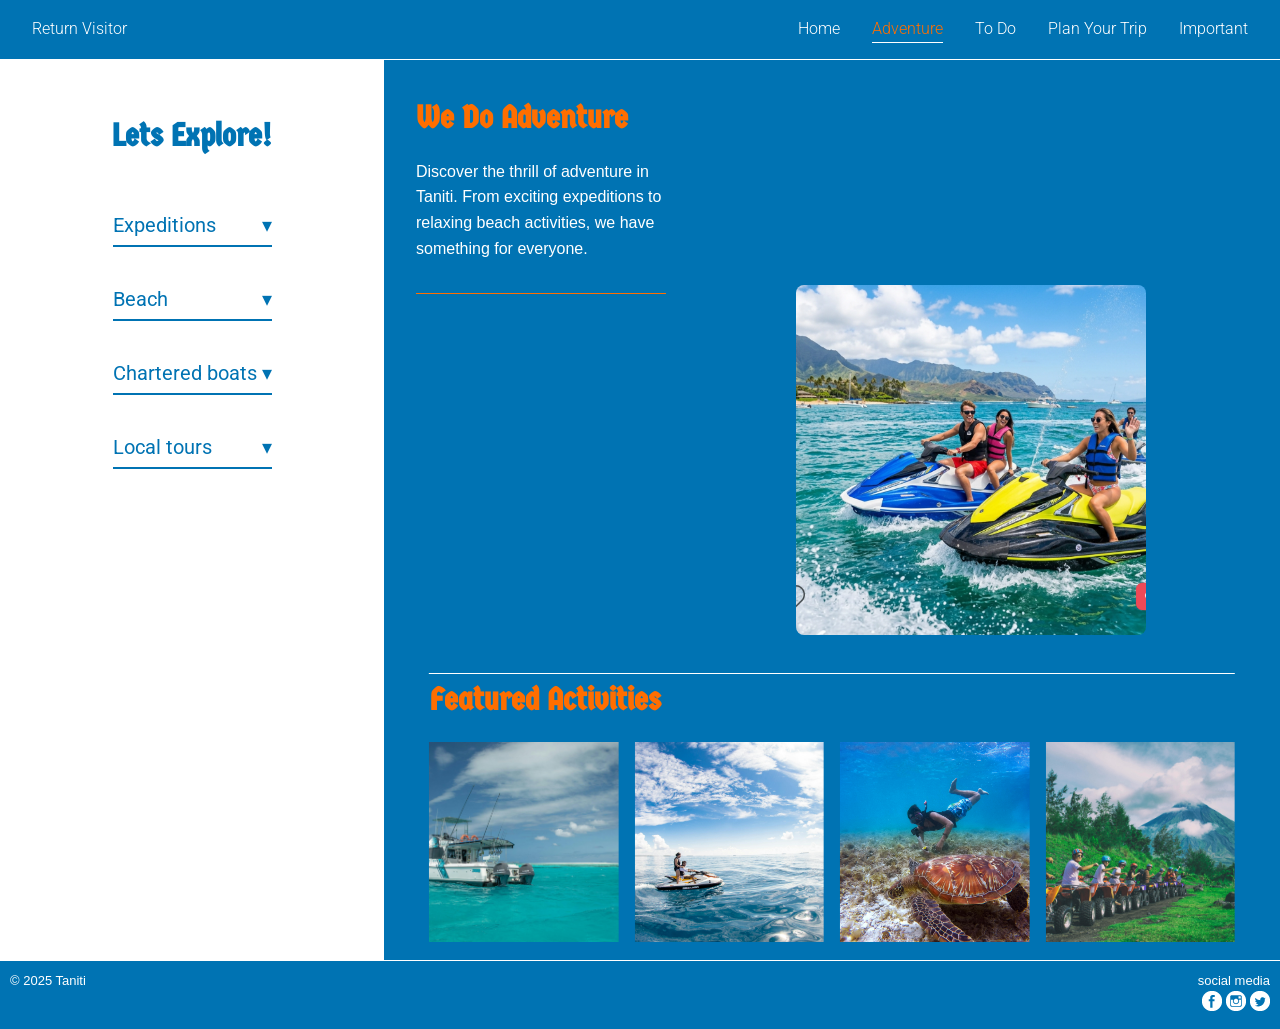
<file: adventure.html>
<!DOCTYPE html>
<html lang="en">

<head>
    <meta name="viewport" content="width= device-width, initial-scale= 1.0" />
    <meta charset="UTF-8" />
    <meta name="keywords" content="island vacation, sunny resort, fishing resort" />
    <meta name="description" content="Taniti, a relaxing island resort" />
    <title>Visit Taniti</title>
    <!--favicons-->
    <link rel="icon" type="image/png" href="" />
    <link rel="apple-touch-icon" href="images/apple-touch-icon.png" />
    <!--stylesheet-->
    <link rel="stylesheet" href="css/style.css" />
    <!--google fonts-->
    <link rel="preconnect" href="https://fonts.googleapis.com">
    <link rel="preconnect" href="https://fonts.gstatic.com" crossorigin>
    <link href="https://fonts.googleapis.com/css2?family=Germania+One&display=swap" rel="stylesheet">

    <link rel="preconnect" href="https://fonts.googleapis.com">
    <link rel="preconnect" href="https://fonts.gstatic.com" crossorigin>
    <link href="https://fonts.googleapis.com/css2?family=Dancing+Script:wght@400..700&family=Yesteryear&display=swap"
        rel="stylesheet">

    <link rel="preconnect" href="https://fonts.googleapis.com">
    <link rel="preconnect" href="https://fonts.gstatic.com" crossorigin>
    <link href="https://fonts.googleapis.com/css2?family=Roboto:ital,wght@0,100..900;1,100..900&display=swap"
        rel="stylesheet">

    <!-- ⚡ Performance -->
    <link rel="preconnect" href="https://fonts.googleapis.com" />
    <link rel="preconnect" href="https://fonts.gstatic.com" crossorigin />
</head>

<body>

    <!-- Navigation (same as other pages) -->
    <nav>
        <a href="https://www.hotels.com/" id="return">Return Visitor</a>
        <a href="index.html">Home</a>
        <a href="food.html" class="active">Adventure</a>
        <a href="todo.html">To Do</a>
        <a href="plan.html">Plan Your Trip</a>
        <a href="important.html">Important</a>
    </nav>

    <!-- Main Container -->
    <div class="foodContainer">

        <!-- Section 1: Food Options -->
        <section class="foodOptions">
            <div class="menu">
                <h2>Lets Explore!</h2>

                <div class="category">
                    <div class="categoryTitle">Expeditions</div>
                    <div class="categoryDropdown">
                        <a href="#">Expedition A1</a>
                        <a href="#">Expedition A2</a>
                        <a href="#">Expedition A3</a>
                        <a href="#">Expedition A4</a>
                    </div>
                </div>

                <div class="category">
                    <div class="categoryTitle">Beach</div>
                    <div class="categoryDropdown">
                        <a href="#">Beach recreation B1</a>
                        <a href="#">Beach recreation B2</a>
                        <a href="#">Beach recreation B3</a>
                        <a href="#">Beach recreation B4</a>
                    </div>
                </div>

                <div class="category">
                    <div class="categoryTitle">Chartered boats</div>
                    <div class="categoryDropdown">
                        <a href="#">Chartered boat C1</a>
                        <a href="#">Chartered boat C2</a>
                        <a href="#">Chartered boat C3</a>
                        <a href="#">Chartered boat C4</a>
                    </div>
                </div>

                <div class="category">
                    <div class="categoryTitle">Local tours</div>
                    <div class="categoryDropdown">
                        <a href="#">Local tour L1</a>
                        <a href="#">Local tour L2</a>
                        <a href="#">Local tour L3</a>
                        <a href="#">Local tour L4</a>
                    </div>
                </div>

            </div>
        </section>

        <!-- Section 2: Food Highlights -->
        <section class="foodHighlights">

            <!-- Description -->
            <div class="foodDescription">
                <h2>We Do Adventure</h2>
                <p>
                    Discover the thrill of adventure in Taniti. From exciting expeditions to relaxing beach activities,
                    we have something for everyone.
                </p>
                <div class="descriptionBorder"></div>
            </div>

            <!-- Mock Instagram Feed -->
            <div class="instagramFeed">
                <img src="imgs/insta post_03.png" alt="instagram photo 1">
            </div>

            <!-- Featured Restaurants -->
            <div class="featuredRestaurants">
                <h2>Featured Activities</h2>
                <div class="restaurantCards">
                    <div class="restaurantCard">
                        <a href="#"><img src="imgs/adv_00.jpg" alt=""></a>
                        <div class="restaurantName">Fishing charter</div>
                    </div>
                    <div class="restaurantCard">
                        <a href="#"><img src="imgs/adv_01.jpg" alt=""></a>
                        <div class="restaurantName">Jet ski rental</div>
                    </div>
                    <div class="restaurantCard">
                        <a href="#"><img src="imgs/adv_02.jpg" alt=""></a>
                        <div class="restaurantName">Snorkeling</div>
                    </div>
                    <div class="restaurantCard">
                        <a href="#"><img src="imgs/adv_03.jpg" alt=""></a>
                        <div class="restaurantName">Atv excursion</div>
                    </div>
                </div>
            </div>

        </section>

    </div>

    <!-- Image overlay for Instagram preview -->
    <div id="img-overlay" class="img-overlay" aria-hidden="true">
        <a id="overlay-link" href="https://www.instagram.com" target="_blank" rel="noopener noreferrer">
            <img id="overlay-img" src="imgs/big insta post_02.png" alt="Instagram post">
        </a>
    </div>



    <!-- Footer (same as other pages) -->
    <footer>
        <p class="copyright">&copy; 2025 Taniti</p>
        <div class="socialmedia">
            <p>social media</p>
            <div class="icons">
                <a href="http://" target="_blank" rel="noopener noreferrer"><img src="imgs/facebook.png"></a>
                <a href=" http://" target="_blank" rel="noopener noreferrer"><img src="imgs/instagram.png" alt=""></a>
                <a href="http://" target="_blank" rel="noopener noreferrer"><img src="imgs/twitter.png" alt=""></a>
            </div>
        </div>
    </footer>

    <script src="js/food.js"></script>

</body>

</html>
</file>
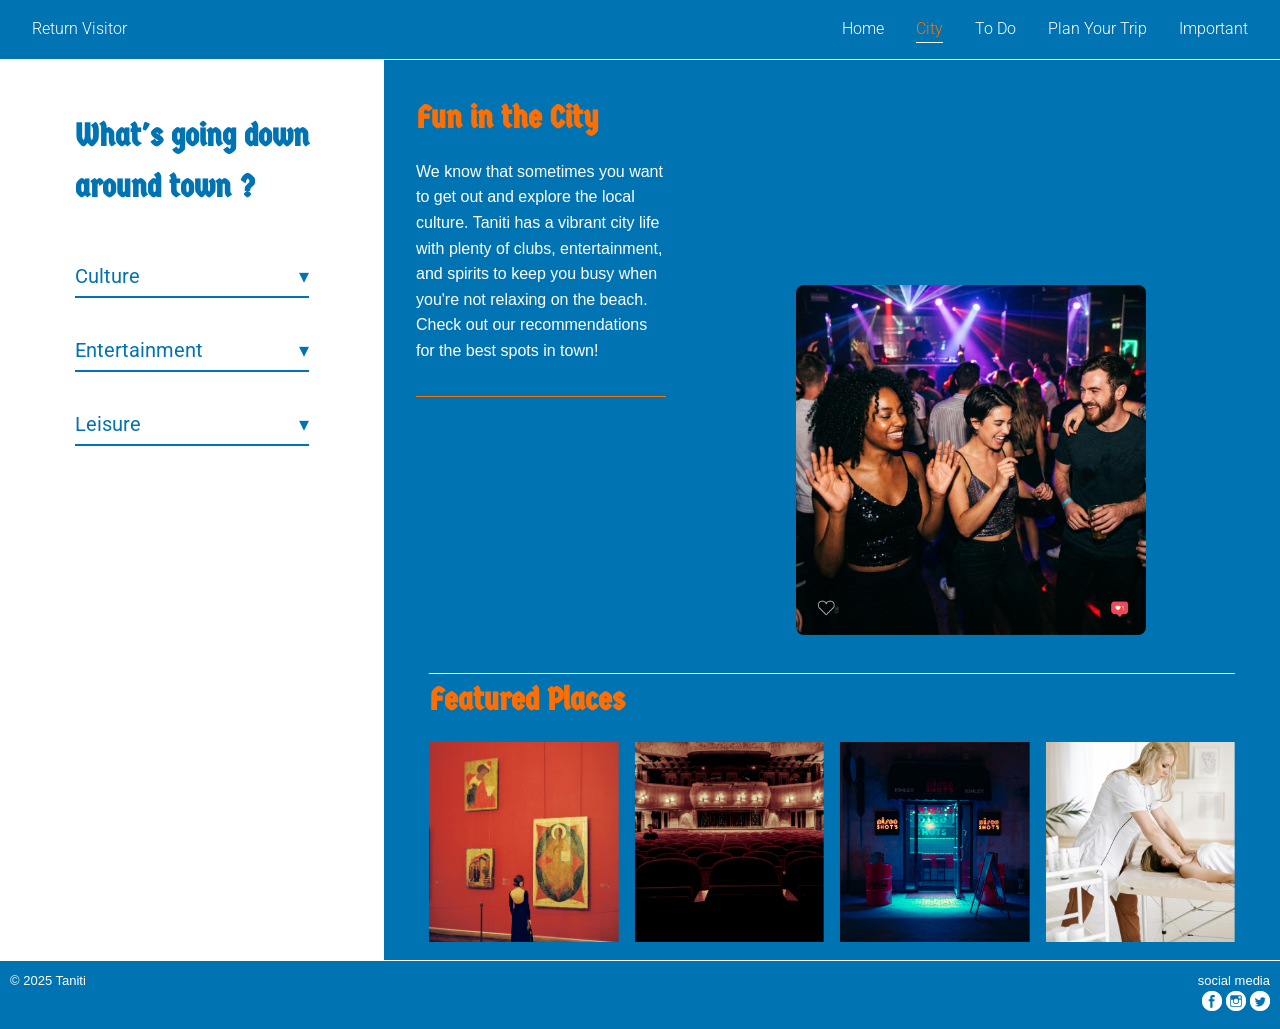
<file: city.html>
<!DOCTYPE html>
<html lang="en">

<head>
    <meta name="viewport" content="width= device-width, initial-scale= 1.0" />
    <meta charset="UTF-8" />
    <meta name="keywords" content="island vacation, sunny resort, fishing resort" />
    <meta name="description" content="Taniti, a relaxing island resort" />
    <title>Visit Taniti</title>
    <!--favicons-->
    <link rel="icon" type="image/png" href="" />
    <link rel="apple-touch-icon" href="images/apple-touch-icon.png" />
    <!--stylesheet-->
    <link rel="stylesheet" href="css/style.css" />
    <!--google fonts-->
    <link rel="preconnect" href="https://fonts.googleapis.com">
    <link rel="preconnect" href="https://fonts.gstatic.com" crossorigin>
    <link href="https://fonts.googleapis.com/css2?family=Germania+One&display=swap" rel="stylesheet">

    <link rel="preconnect" href="https://fonts.googleapis.com">
    <link rel="preconnect" href="https://fonts.gstatic.com" crossorigin>
    <link href="https://fonts.googleapis.com/css2?family=Dancing+Script:wght@400..700&family=Yesteryear&display=swap"
        rel="stylesheet">

    <link rel="preconnect" href="https://fonts.googleapis.com">
    <link rel="preconnect" href="https://fonts.gstatic.com" crossorigin>
    <link href="https://fonts.googleapis.com/css2?family=Roboto:ital,wght@0,100..900;1,100..900&display=swap"
        rel="stylesheet">

    <!-- ⚡ Performance -->
    <link rel="preconnect" href="https://fonts.googleapis.com" />
    <link rel="preconnect" href="https://fonts.gstatic.com" crossorigin />
</head>

<body>

    <!-- Navigation (same as other pages) -->
    <nav>
        <a href="https://www.hotels.com/" id="return">Return Visitor</a>
        <a href="index.html">Home</a>
        <a href="food.html" class="active">City</a>
        <a href="todo.html">To Do</a>
        <a href="plan.html">Plan Your Trip</a>
        <a href="important.html">Important</a>
    </nav>

    <!-- Main Container -->
    <div class="foodContainer">

        <!-- Section 1: Food Options -->
        <section class="foodOptions">
            <div class="menu">
                <h2>What's going down <br> around town ?</h2>

                <div class="category">
                    <div class="categoryTitle">Culture</div>
                    <div class="categoryDropdown">
                        <a href="#">Culture C1</a>
                        <a href="#">Culture C2</a>
                        <a href="#">Culture C3</a>
                        <a href="#">Culture C4</a>
                    </div>
                </div>

                <div class="category">
                    <div class="categoryTitle">Entertainment</div>
                    <div class="categoryDropdown">
                        <a href="#">Entertainment P1</a>
                        <a href="#">Entertainment P2</a>
                        <a href="#">Entertainment P3</a>
                        <a href="#">Entertainment P4</a>
                    </div>
                </div>

                <div class="category">
                    <div class="categoryTitle">Leisure</div>
                    <div class="categoryDropdown">
                        <a href="#">Leisure L1</a>
                        <a href="#">Leisure L2</a>
                        <a href="#">Leisure L3</a>
                        <a href="#">Leisure L4</a>
                    </div>
                </div>
            </div>
        </section>

        <!-- Section 2: Food Highlights -->
        <section class="foodHighlights">

            <!-- Description -->
            <div class="foodDescription">
                <h2>Fun in the City</h2>
                <p>
                    We know that sometimes you want to get out and explore the local culture. Taniti has a vibrant city
                    life with plenty of clubs, entertainment, and spirits to keep you busy when you're not relaxing on
                    the beach. Check out our recommendations for the best spots in town!
                </p>
                <div class="descriptionBorder"></div>
            </div>

            <!-- Mock Instagram Feed -->
            <div class="instagramFeed">
                <img src="imgs/insta post_02.png" alt="instagram photo 1">
            </div>

            <!-- Featured Restaurants -->
            <div class="featuredRestaurants">
                <h2>Featured Places</h2>
                <div class="restaurantCards">
                    <div class="restaurantCard">
                        <a href="#"><img src="imgs/city_00.jpg" alt=""></a>
                        <div class="restaurantName">Taniti Cultural Museum</div>
                    </div>
                    <div class="restaurantCard">
                        <a href="#"><img src="imgs/city_01.jpg" alt=""></a>
                        <div class="restaurantName">Taniti Theater House</div>
                    </div>
                    <div class="restaurantCard">
                        <a href="#"><img src="imgs/city_02.jpg" alt=""></a>
                        <div class="restaurantName">Fire Shot bar</div>
                    </div>
                    <div class="restaurantCard">
                        <a href="#"><img src="imgs/city_03.jpg" alt=""></a>
                        <div class="restaurantName">Taniti Spa</div>
                    </div>
                </div>
            </div>

        </section>

    </div>

    <!-- Image overlay for Instagram preview -->
    <div id="img-overlay" class="img-overlay" aria-hidden="true">
        <a id="overlay-link" href="https://www.instagram.com" target="_blank" rel="noopener noreferrer">
            <img id="overlay-img" src="imgs/big insta post_01.png" alt="Instagram post">
        </a>
    </div>



    <!-- Footer (same as other pages) -->
    <footer>
        <p class="copyright">&copy; 2025 Taniti</p>
        <div class="socialmedia">
            <p>social media</p>
            <div class="icons">
                <a href="http://" target="_blank" rel="noopener noreferrer"><img src="imgs/facebook.png"></a>
                <a href=" http://" target="_blank" rel="noopener noreferrer"><img src="imgs/instagram.png" alt=""></a>
                <a href="http://" target="_blank" rel="noopener noreferrer"><img src="imgs/twitter.png" alt=""></a>
            </div>
        </div>
    </footer>

    <script src="js/food.js"></script>

</body>

</html>
</file>
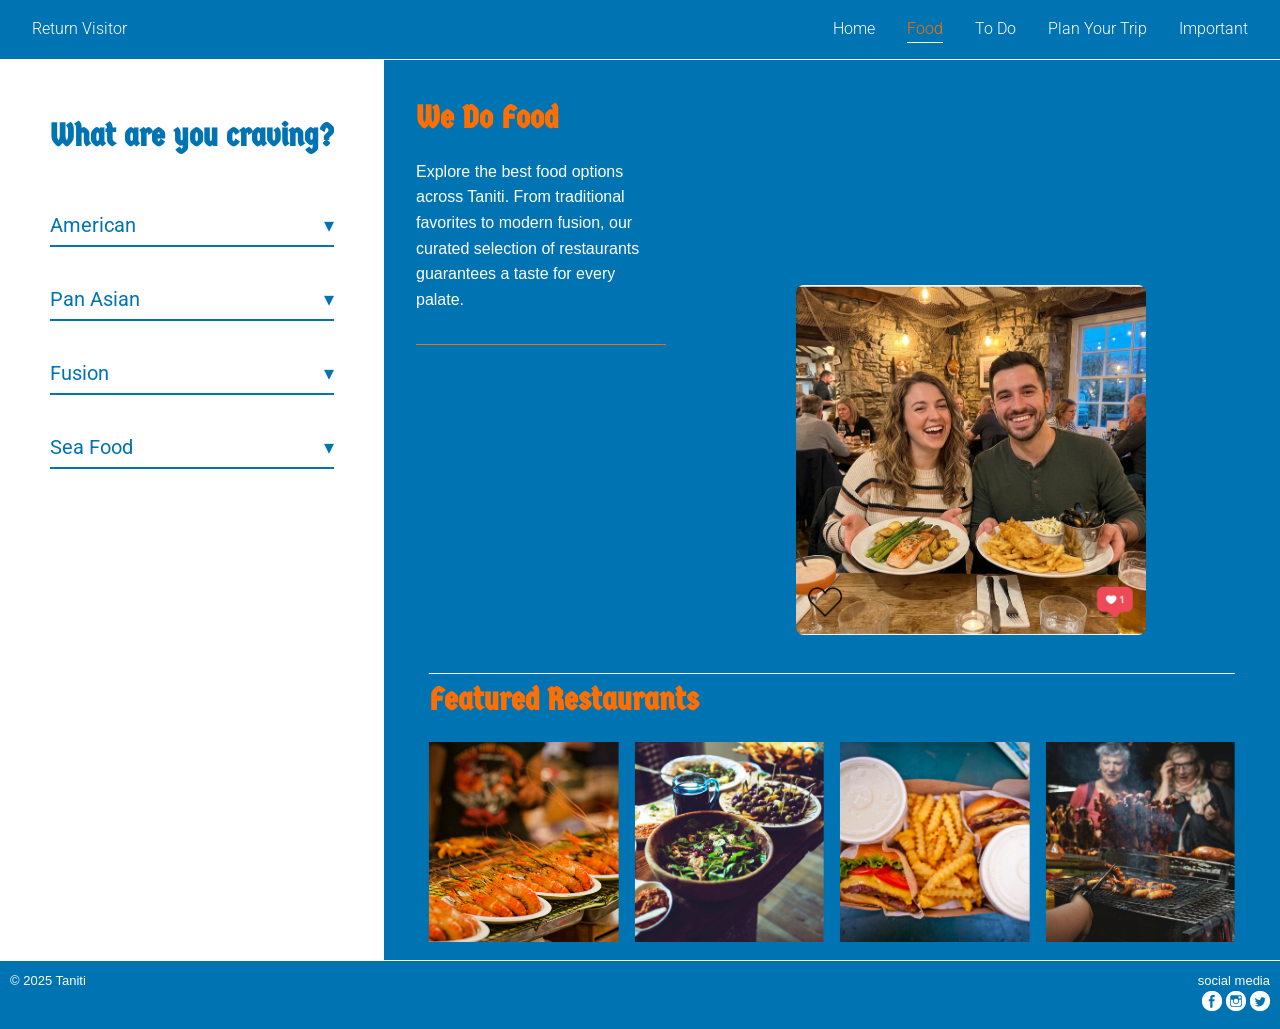
<file: food.html>
<!DOCTYPE html>
<html lang="en">

<head>
    <meta name="viewport" content="width= device-width, initial-scale= 1.0" />
    <meta charset="UTF-8" />
    <meta name="keywords" content="island vacation, sunny resort, fishing resort" />
    <meta name="description" content="Taniti, a relaxing island resort" />
    <title>Visit Taniti</title>
    <!--favicons-->
    <link rel="icon" type="image/png" href="" />
    <link rel="apple-touch-icon" href="images/apple-touch-icon.png" />
    <!--stylesheet-->
    <link rel="stylesheet" href="css/style.css" />
    <!--google fonts-->
    <link rel="preconnect" href="https://fonts.googleapis.com">
    <link rel="preconnect" href="https://fonts.gstatic.com" crossorigin>
    <link href="https://fonts.googleapis.com/css2?family=Germania+One&display=swap" rel="stylesheet">

    <link rel="preconnect" href="https://fonts.googleapis.com">
    <link rel="preconnect" href="https://fonts.gstatic.com" crossorigin>
    <link href="https://fonts.googleapis.com/css2?family=Dancing+Script:wght@400..700&family=Yesteryear&display=swap"
        rel="stylesheet">

    <link rel="preconnect" href="https://fonts.googleapis.com">
    <link rel="preconnect" href="https://fonts.gstatic.com" crossorigin>
    <link href="https://fonts.googleapis.com/css2?family=Roboto:ital,wght@0,100..900;1,100..900&display=swap"
        rel="stylesheet">

    <!-- ⚡ Performance -->
    <link rel="preconnect" href="https://fonts.googleapis.com" />
    <link rel="preconnect" href="https://fonts.gstatic.com" crossorigin />
</head>

<body>

    <!-- Navigation (same as other pages) -->
    <nav>
        <a href="https://www.hotels.com/" id="return">Return Visitor</a>
        <a href="index.html">Home</a>
        <a href="food.html" class="active">Food</a>
        <a href="todo.html">To Do</a>
        <a href="plan.html">Plan Your Trip</a>
        <a href="important.html">Important</a>
    </nav>

    <!-- Main Container -->
    <div class="foodContainer">

        <!-- Section 1: Food Options -->
        <section class="foodOptions">
            <div class="menu">
                <h2>What are you craving?</h2>

                <div class="category">
                    <div class="categoryTitle">American</div>
                    <div class="categoryDropdown">
                        <a href="#">Restaurant A1</a>
                        <a href="#">Restaurant A2</a>
                        <a href="#">Restaurant A3</a>
                        <a href="#">Restaurant A4</a>
                    </div>
                </div>

                <div class="category">
                    <div class="categoryTitle">Pan Asian</div>
                    <div class="categoryDropdown">
                        <a href="#">Restaurant P1</a>
                        <a href="#">Restaurant P2</a>
                        <a href="#">Restaurant P3</a>
                        <a href="#">Restaurant P4</a>
                    </div>
                </div>

                <div class="category">
                    <div class="categoryTitle">Fusion</div>
                    <div class="categoryDropdown">
                        <a href="#">Restaurant F1</a>
                        <a href="#">Restaurant F2</a>
                        <a href="#">Restaurant F3</a>
                        <a href="#">Restaurant F4</a>
                    </div>
                </div>

                <div class="category">
                    <div class="categoryTitle">Sea Food</div>
                    <div class="categoryDropdown">
                        <a href="#">Restaurant S1</a>
                        <a href="#">Restaurant S2</a>
                        <a href="#">Restaurant S3</a>
                        <a href="#">Restaurant S4</a>
                    </div>
                </div>

            </div>
        </section>

        <!-- Section 2: Food Highlights -->
        <section class="foodHighlights">

            <!-- Description -->
            <div class="foodDescription">
                <h2>We Do Food</h2>
                <p>
                    Explore the best food options across Taniti. From traditional favorites to modern fusion, our
                    curated selection of restaurants guarantees a taste for every palate.
                </p>
                <div class="descriptionBorder"></div>
            </div>

            <!-- Mock Instagram Feed -->
            <div class="instagramFeed">
                <img src="imgs/insta post_01.png" alt="instagram photo 1">
            </div>

            <!-- Featured Restaurants -->
            <div class="featuredRestaurants">
                <h2>Featured Restaurants</h2>
                <div class="restaurantCards">
                    <div class="restaurantCard">
                        <a href="#"><img src="imgs/food_00.jpg" alt=""></a>
                        <div class="restaurantName">Seafood grill</div>
                    </div>
                    <div class="restaurantCard">
                        <a href="#"><img src="imgs/food_01.jpg" alt=""></a>
                        <div class="restaurantName">Plant: Vegan restaurant</div>
                    </div>
                    <div class="restaurantCard">
                        <a href="#"><img src="imgs/food_02.jpg" alt=""></a>
                        <div class="restaurantName">Bun Burger co.</div>
                    </div>
                    <div class="restaurantCard">
                        <a href="#"><img src="imgs/food_04.jpg" alt=""></a>
                        <div class="restaurantName">Taniti outdoor food market</div>
                    </div>
                </div>
            </div>

        </section>

    </div>

     <!-- Image overlay for Instagram preview -->
    <div id="img-overlay" class="img-overlay" aria-hidden="true">
        <a id="overlay-link" href="https://www.instagram.com" target="_blank" rel="noopener noreferrer">
            <img id="overlay-img" src="imgs/big insta post_00.png" alt="Instagram post">
        </a>
    </div>



    <!-- Footer (same as other pages) -->
    <footer>
        <p class="copyright">&copy; 2025 Taniti</p>
        <div class="socialmedia">
            <p>social media</p>
            <div class="icons">
                <a href="http://" target="_blank" rel="noopener noreferrer"><img src="imgs/facebook.png"></a>
                <a href=" http://" target="_blank" rel="noopener noreferrer"><img src="imgs/instagram.png" alt=""></a>
                <a href="http://" target="_blank" rel="noopener noreferrer"><img src="imgs/twitter.png" alt=""></a>
            </div>
        </div>
    </footer>

    <script src="js/food.js"></script>

</body>

</html>
</file>
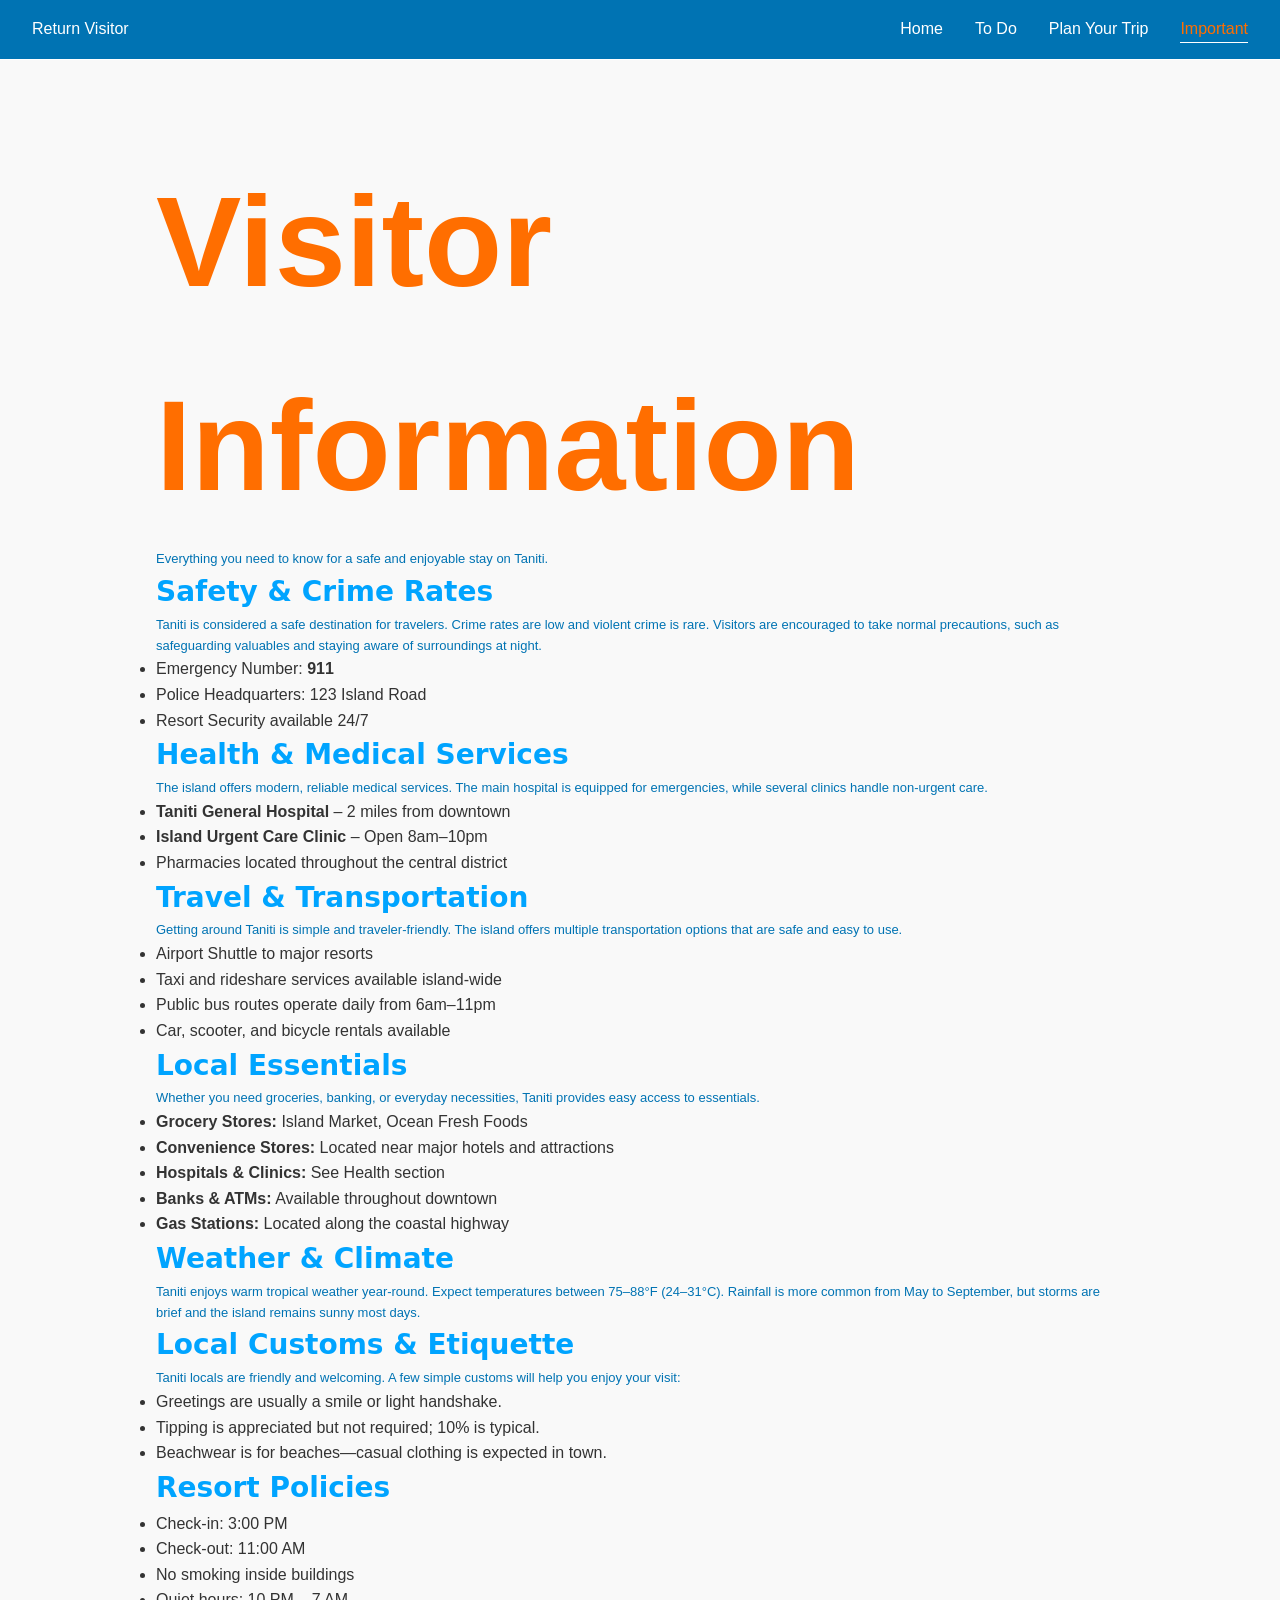
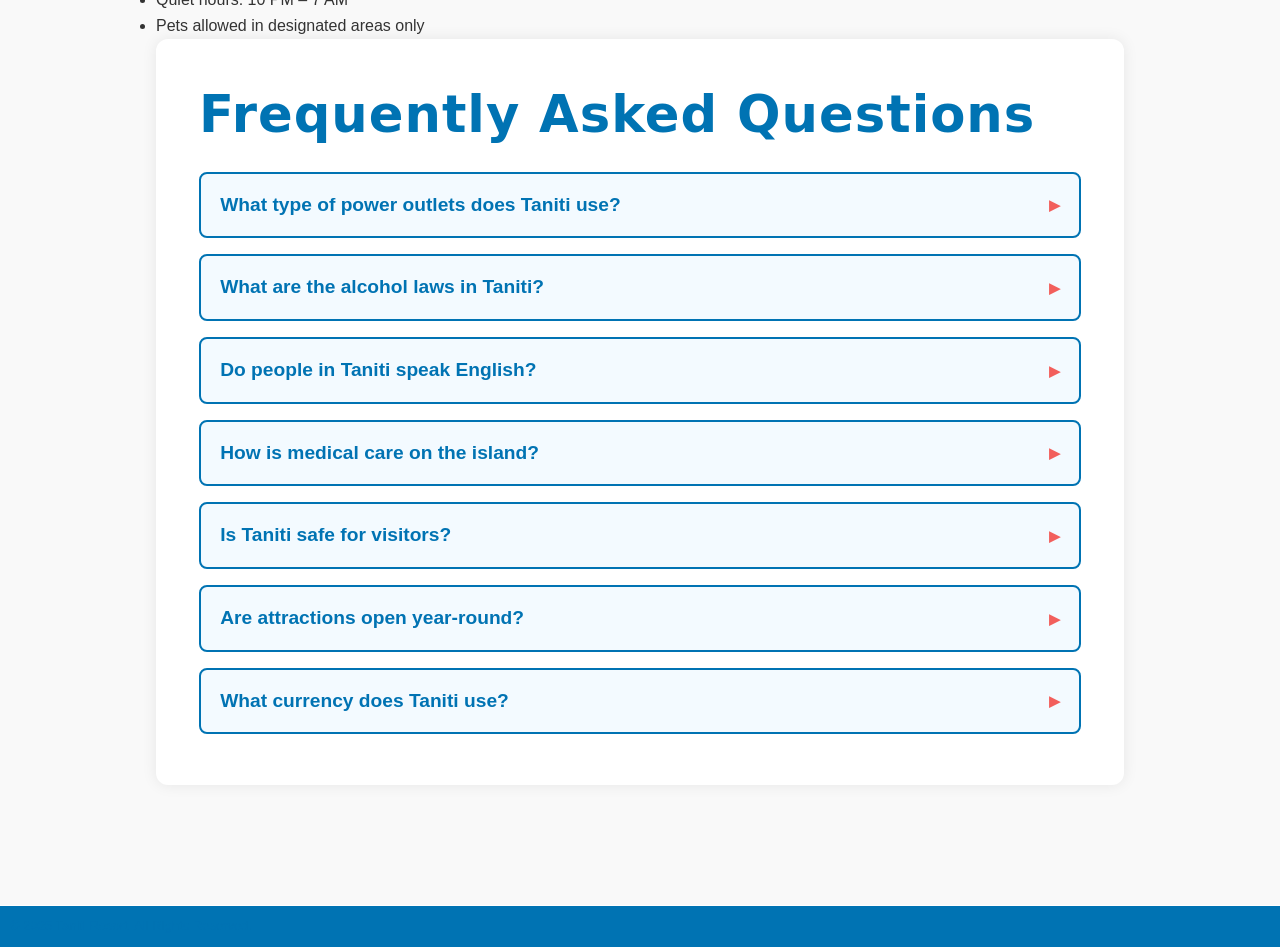
<file: important.html>
<!DOCTYPE html>
<html lang="en">

<head>
    <meta charset="UTF-8" />
    <meta name="viewport" content="width=device-width, initial-scale=1.0" />
    <title>Visitor Information | Taniti Resort</title>
    <link rel="stylesheet" href="css/style.css" />
</head>

<body>

    <nav>
        <a href="https://www.hotels.com/" id="return">Return Visitor</a>
        <a href="index.html">Home</a>
        <a href="todo.html">To Do</a>
        <a href="plan.html">Plan Your Trip</a>
        <a href="important.html" class="active">Important</a>
    </nav>

    <div class="info-page">
        <header class="hero">
            <h1>Visitor Information</h1>
            <p>Everything you need to know for a safe and enjoyable stay on Taniti.</p>
        </header>

        <main class="content">

            <!-- SAFETY -->
            <section id="safety">
                <h2>Safety & Crime Rates</h2>
                <p>Taniti is considered a safe destination for travelers. Crime rates are low and violent crime is rare.
                    Visitors are encouraged to take normal precautions, such as safeguarding valuables and staying aware
                    of surroundings at night.</p>

                <ul>
                    <li>Emergency Number: <strong>911</strong></li>
                    <li>Police Headquarters: 123 Island Road</li>
                    <li>Resort Security available 24/7</li>
                </ul>
            </section>

            <!-- HEALTH -->
            <section id="health">
                <h2>Health & Medical Services</h2>
                <p>The island offers modern, reliable medical services. The main hospital is equipped for emergencies,
                    while several clinics handle non-urgent care.</p>

                <ul>
                    <li><strong>Taniti General Hospital</strong> – 2 miles from downtown</li>
                    <li><strong>Island Urgent Care Clinic</strong> – Open 8am–10pm</li>
                    <li>Pharmacies located throughout the central district</li>
                </ul>
            </section>

            <!-- TRAVEL -->
            <section id="travel">
                <h2>Travel & Transportation</h2>
                <p>Getting around Taniti is simple and traveler-friendly. The island offers multiple transportation
                    options
                    that are safe and easy to use.</p>

                <ul>
                    <li>Airport Shuttle to major resorts</li>
                    <li>Taxi and rideshare services available island-wide</li>
                    <li>Public bus routes operate daily from 6am–11pm</li>
                    <li>Car, scooter, and bicycle rentals available</li>
                </ul>
            </section>

            <!-- ESSENTIALS -->
            <section id="essentials">
                <h2>Local Essentials</h2>
                <p>Whether you need groceries, banking, or everyday necessities, Taniti provides easy access to
                    essentials.</p>

                <ul>
                    <li><strong>Grocery Stores:</strong> Island Market, Ocean Fresh Foods</li>
                    <li><strong>Convenience Stores:</strong> Located near major hotels and attractions</li>
                    <li><strong>Hospitals & Clinics:</strong> See Health section</li>
                    <li><strong>Banks & ATMs:</strong> Available throughout downtown</li>
                    <li><strong>Gas Stations:</strong> Located along the coastal highway</li>
                </ul>
            </section>

            <!-- WEATHER -->
            <section id="weather">
                <h2>Weather & Climate</h2>
                <p>Taniti enjoys warm tropical weather year-round. Expect temperatures between 75–88°F (24–31°C).
                    Rainfall is more common from May to September, but storms are brief and the island remains sunny
                    most days.</p>
            </section>

            <!-- CUSTOMS -->
            <section id="customs">
                <h2>Local Customs & Etiquette</h2>
                <p>Taniti locals are friendly and welcoming. A few simple customs will help you enjoy your visit:</p>

                <ul>
                    <li>Greetings are usually a smile or light handshake.</li>
                    <li>Tipping is appreciated but not required; 10% is typical.</li>
                    <li>Beachwear is for beaches—casual clothing is expected in town.</li>
                </ul>
            </section>

            <!-- POLICIES -->
            <section id="policies">
                <h2>Resort Policies</h2>
                <ul>
                    <li>Check-in: 3:00 PM</li>
                    <li>Check-out: 11:00 AM</li>
                    <li>No smoking inside buildings</li>
                    <li>Quiet hours: 10 PM – 7 AM</li>
                    <li>Pets allowed in designated areas only</li>
                </ul>
            </section>

            <!-- FAQ -->
            <section id="faq" class="info-section faq">
                <h2>Frequently Asked Questions</h2>

                <div class="accordion">
                    <details>
                        <summary>What type of power outlets does Taniti use?</summary>
                        <p>Power outlets are 120 volts, the same as in the United States.</p>
                    </details>

                    <details>
                        <summary>What are the alcohol laws in Taniti?</summary>
                        <p>Alcohol cannot be served or sold between midnight and 9:00 a.m.</p>
                        <p>The drinking age is 18, and enforcement is not very strict.</p>
                    </details>

                    <details>
                        <summary>Do people in Taniti speak English?</summary>
                        <p>Many younger Tanitians speak fluent English. Very little English is spoken in rural areas,
                            especially among older residents.</p>
                    </details>

                    <details>
                        <summary>How is medical care on the island?</summary>
                        <p>There is one hospital and several clinics. The hospital has many multilingual employees.</p>
                    </details>

                    <details>
                        <summary>Is Taniti safe for visitors?</summary>
                        <p>Violent crime is very rare. However, as tourism grows, there are more reports of
                            pickpocketing and petty theft.</p>
                    </details>

                    <details>
                        <summary>Are attractions open year-round?</summary>
                        <p>Taniti has many national holidays. On these holidays, tourist attractions and restaurants may
                            be closed, so plan accordingly.</p>
                    </details>

                    <details>
                        <summary>What currency does Taniti use?</summary>
                        <p>Taniti uses the U.S. dollar, but many businesses also accept euros and yen.</p>
                        <p>Banks offer currency exchange services, and many businesses accept major credit cards.</p>
                    </details>
                </div>
            </section>

        </main>
    </div>

    <footer class="footer">
        <p>&copy; 2025 Taniti Resort. All Rights Reserved.</p>
    </footer>

</body>

</html>
</file>
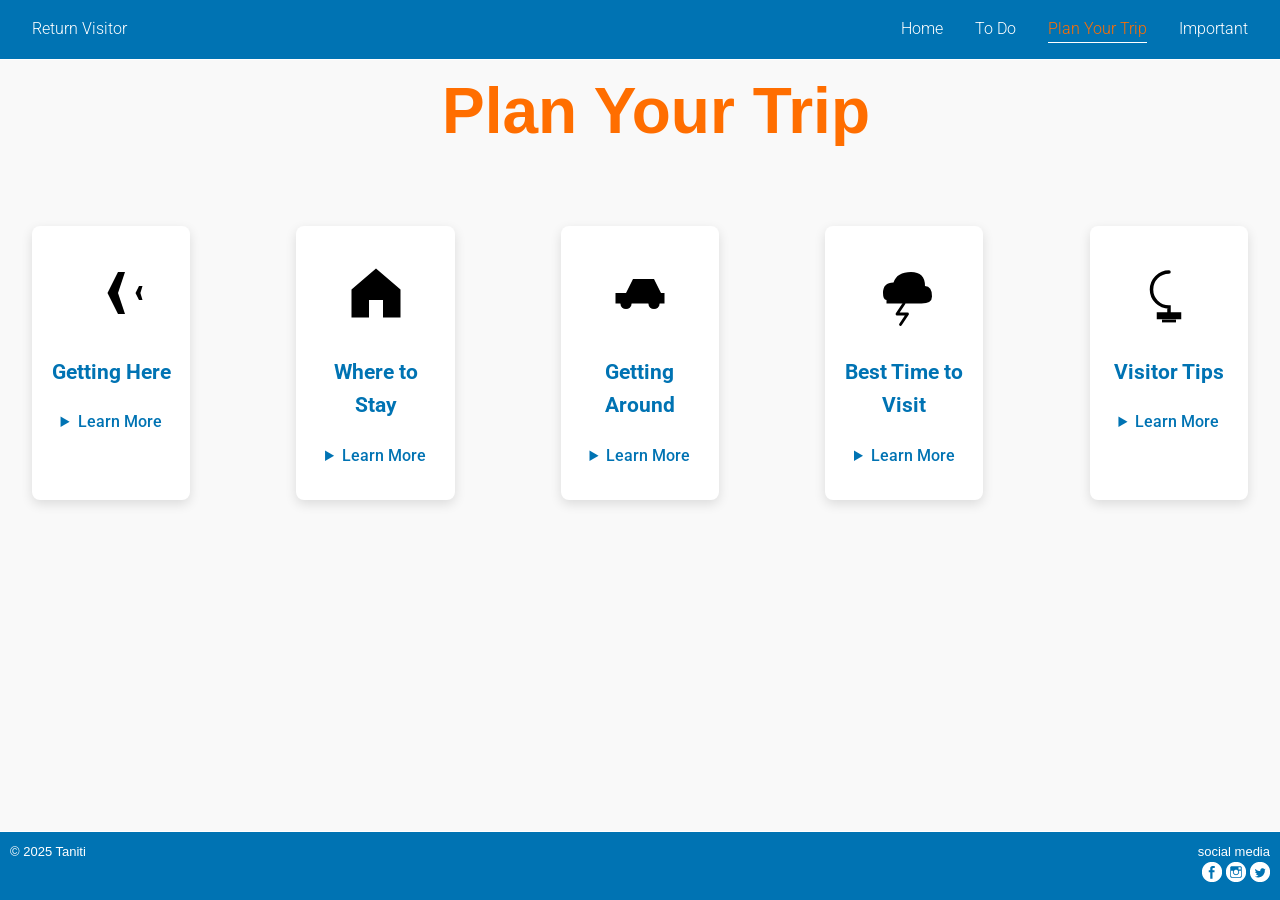
<file: plan.html>
<html>

<head>
    <meta name="viewport" content="width= device-width, initial-scale= 1.0" />
    <meta charset="UTF-8" />
    <meta name="keywords" content="island vacation, sunny resort, fishing resort" />
    <meta name="description" content="Taniti, a relaxing island resort" />
    <title>Visit Taniti</title>
    <!--favicons-->
    <link rel="icon" type="image/png" href="" />
    <link rel="apple-touch-icon" href="images/apple-touch-icon.png" />
    <!--stylesheet-->
    <link rel="stylesheet" href="css/style.css" />
    <!--google fonts-->
    <link rel="preconnect" href="https://fonts.googleapis.com">
    <link rel="preconnect" href="https://fonts.gstatic.com" crossorigin>
    <link href="https://fonts.googleapis.com/css2?family=Germania+One&display=swap" rel="stylesheet">

    <link rel="preconnect" href="https://fonts.googleapis.com">
    <link rel="preconnect" href="https://fonts.gstatic.com" crossorigin>
    <link href="https://fonts.googleapis.com/css2?family=Roboto:ital,wght@0,100..900;1,100..900&display=swap"
        rel="stylesheet">
    <!-- ⚡ Performance -->
    <link rel="preconnect" href="https://fonts.googleapis.com" />
    <link rel="preconnect" href="https://fonts.gstatic.com" crossorigin />
</head>

<body>

    <!-- Navigation (same as other pages) -->

    <nav>
        <a href="https://www.hotels.com/" id="return">Return Visitor</a>
        <a href="index.html">Home</a>
        <a href="todo.html">To Do</a>
        <a href="plan.html" class="active">Plan Your Trip</a>
        <a href="important.html">Important</a>
    </nav>

    <div class="tripPage">

        <main class="tripDetails">

            <h1 class="tripTitle">Plan Your Trip</h1>

            <div class="tripCards">

                <!-- Getting Here -->
                <div class="tripCard">
                    <svg xmlns="http://www.w3.org" viewBox="0 0 100 100" width="100" height="100">
                        <path
                            d="M20,50 L45,50 L60,20 L70,20 L60,50 L85,50 L90,40 L95,40 L92,50 L95,60 L90,60 L85,50 L60,50 L70,80 L60,80 L45,50 Z"
                            fill="black" />
                    </svg>

                    <h2>Getting Here</h2>

                    <details>
                        <summary>Learn More</summary>
                        <p>
                            Taniti is accessible by air and sea. The island airport
                            services small regional flights while ferries connect
                            Taniti to nearby islands and mainland ports.
                        </p>
                    </details>
                </div>

                <!-- Where to Stay -->
                <div class="tripCard">
                    <svg xmlns="http://www.w3.org" viewBox="0 0 100 100" width="100" height="100">
                        <path d="M50,15 L15,45 L15,85 L40,85 L40,60 L60,60 L60,85 L85,85 L85,45 Z" fill="black" />
                    </svg>
                    <h2>Where to Stay</h2>

                    <details>
                        <summary>Learn More</summary>
                        <p>
                            Visitors can choose from luxury beach resorts,
                            boutique hotels in the city center, or smaller
                            family-run guesthouses around the island.
                        </p>
                    </details>
                </div>

                <!-- Getting Around -->
                <div class="tripCard">
                    <svg xmlns="http://www.w3.org" viewBox="0 0 100 100" width="100" height="100">
                        <path d="M15,65 L15,50 L30,50 L40,30 L70,30 L80,50 L85,50 L85,65 Z" fill="black" />
                        <circle cx="30" cy="65" r="8" fill="black" />
                        <circle cx="70" cy="65" r="8" fill="black" />
                    </svg>

                    <h2>Getting Around</h2>

                    <details>
                        <summary>Learn More</summary>
                        <p>
                            Taniti is easy to explore by taxi, rental car,
                            bicycle, or public bus. Many popular attractions
                            in the city center are also walkable.
                        </p>
                    </details>
                </div>

                <!-- Best Time to Visit -->
                <div class="tripCard">
                    <svg xmlns="http://www.w3.org" viewBox="0 0 100 100" width="100" height="100">
                        <path
                            d="M25,60 Q20,60 20,50 Q20,35 35,35 Q40,20 60,20 Q80,20 80,40 Q90,40 90,55 Q90,65 75,65 L25,65 Z"
                            fill="black" />
                        <path d="M50,65 L40,80 L55,80 L45,95" fill="none" stroke="black" stroke-width="4"
                            stroke-linecap="round" stroke-linejoin="round" />
                    </svg>


                    <h2>Best Time to Visit</h2>

                    <details>
                        <summary>Learn More</summary>
                        <p>
                            Taniti enjoys warm tropical weather year round.
                            The dry season from May through October is the
                            most popular time for visitors.
                        </p>
                    </details>
                </div>

                <!-- Visitor Tips -->
                <div class="tripCard">
                    <svg xmlns="http://www.w3.org" viewBox="0 0 100 100" width="100" height="100">
                        <path d="M50,20 A25,25 0 1,0 50,70 L50,80 L35,80 L35,85 L65,85 L65,80 L50,80" fill="none"
                            stroke="black" stroke-width="5" stroke-linecap="round" />
                        <rect x="40" y="88" width="20" height="4" fill="black" />
                    </svg>

                    <h2>Visitor Tips</h2>

                    <details>
                        <summary>Learn More</summary>
                        <p>
                            The local currency is the U.S. dollar and English
                            is widely spoken. Visitors should bring sunscreen,
                            lightweight clothing, and comfortable walking shoes.
                        </p>
                    </details>
                </div>

            </div>

        </main>

    </div>

    <!--footer-->
    <footer>
        <p class="copyright">&copy; 2025 Taniti</p>
        <div class="socialmedia">
            <p>social media</p>
            <div class="icons">
                <a href="http://" target="_blank" rel="noopener noreferrer"><img src="imgs/facebook.png"></a>
                <a href=" http://" target="_blank" rel="noopener noreferrer"><img src="imgs/instagram.png" alt=""></a>
                <a href="http://" target="_blank" rel="noopener noreferrer"><img src="imgs/twitter.png" alt=""></a>
            </div>
        </div>
    </footer>

</body>

</html>
</file>
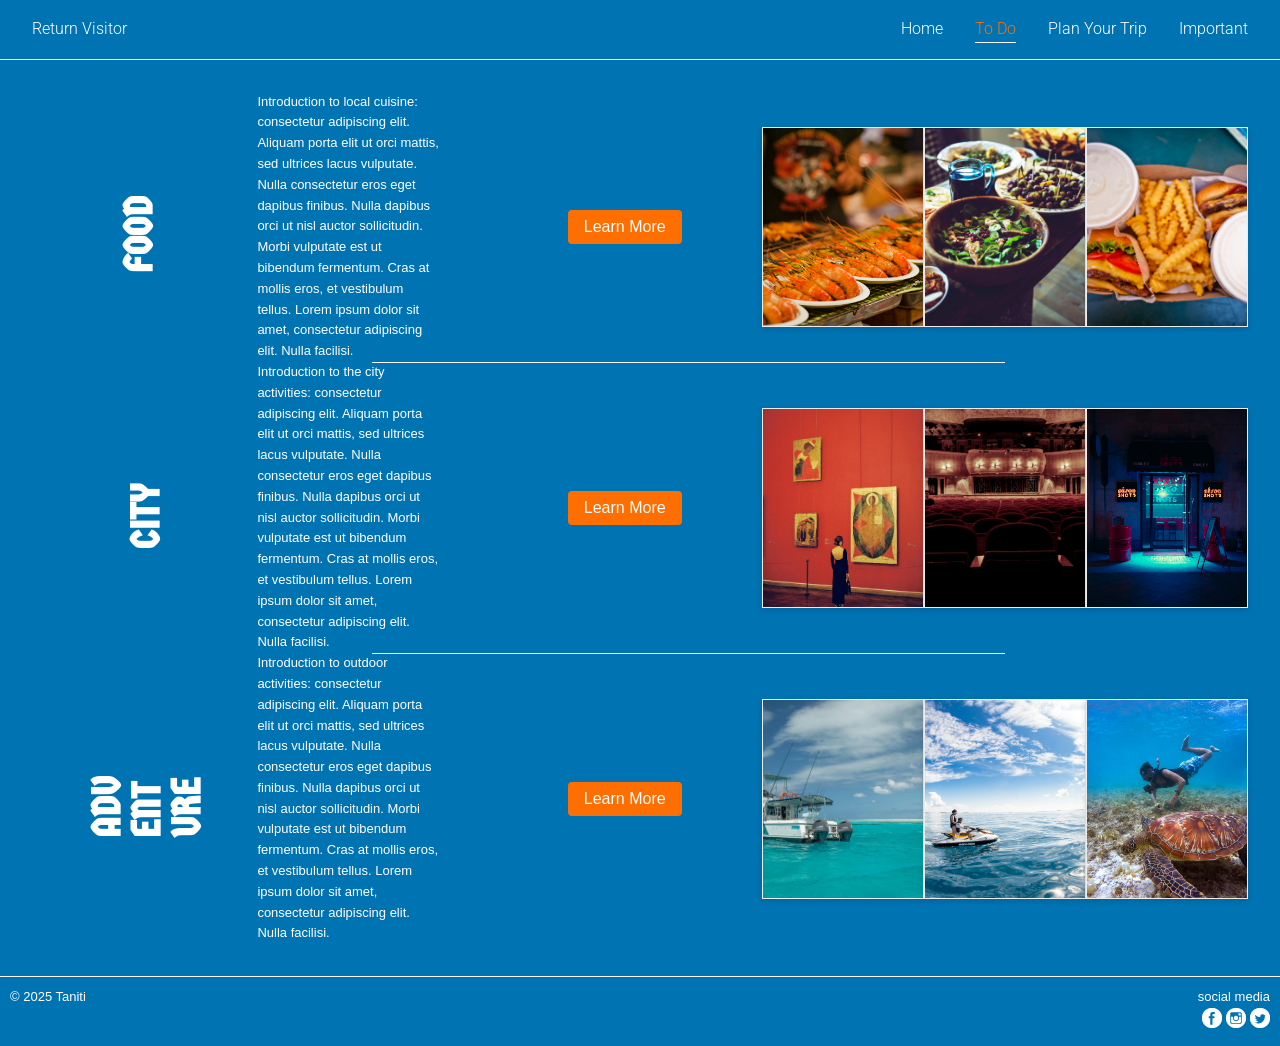
<file: todo.html>
<html>

<head>
    <meta name="viewport" content="width= device-width, initial-scale= 1.0" />
    <meta charset="UTF-8" />
    <meta name="keywords" content="island vacation, sunny resort, fishing resort" />
    <meta name="description" content="Taniti, a relaxing island resort" />
    <title>Visit Taniti</title>
    <!--favicons-->
    <link rel="icon" type="image/png" href="" />
    <link rel="apple-touch-icon" href="images/apple-touch-icon.png" />
    <!--stylesheet-->
    <link rel="stylesheet" href="css/style.css" />
    <!--google fonts-->
    <link rel="preconnect" href="https://fonts.googleapis.com">
    <link rel="preconnect" href="https://fonts.gstatic.com" crossorigin>
    <link href="https://fonts.googleapis.com/css2?family=Germania+One&display=swap" rel="stylesheet">

    <link rel="preconnect" href="https://fonts.googleapis.com">
    <link rel="preconnect" href="https://fonts.gstatic.com" crossorigin>
    <link href="https://fonts.googleapis.com/css2?family=Roboto:ital,wght@0,100..900;1,100..900&display=swap"
        rel="stylesheet">
    <!--Performance -->
    <link rel="preconnect" href="https://fonts.googleapis.com" />
    <link rel="preconnect" href="https://fonts.gstatic.com" crossorigin />
</head>


<body>
    <nav>
        <a href="https://www.hotels.com/" id="return">Return Visitor</a>
        <a href="index.html">Home</a>
        <a href="todo.html" class="active">To Do</a>
        <a href="plan.html">Plan Your Trip</a>
        <a href="important.html">Important</a>
    </nav>

    <!--Main content-->

    <div class="activitiesContainer">
        <section class="activitiesOverview">
            <h3>FOOD</h3>
            <p>
                Introduction to local cuisine: consectetur adipiscing elit. Aliquam porta elit ut orci mattis, sed
                ultrices lacus vulputate. Nulla consectetur eros eget dapibus finibus. Nulla dapibus orci ut nisl
                auctor sollicitudin. Morbi vulputate est ut bibendum fermentum. Cras at mollis eros, et vestibulum
                tellus. Lorem ipsum dolor sit amet, consectetur adipiscing elit. Nulla facilisi.
            </p>

            <a href="food.html"><button>Learn More</button></a>

            <div class="overviewGallery">
                <div><img src="imgs/food_00.jpg" alt=""></div>
                <div><img src="imgs/food_01.jpg" alt=""></div>
                <div><img src="imgs/food_02.jpg" alt=""></div>
            </div>

        </section>

        <section class="activitiesOverview">
            <h3>CITY</h3>
            <p>
                Introduction to the city activities: consectetur adipiscing elit. Aliquam porta elit ut orci mattis, sed
                ultrices lacus vulputate. Nulla consectetur eros eget dapibus finibus. Nulla dapibus orci ut nisl
                auctor sollicitudin. Morbi vulputate est ut bibendum fermentum. Cras at mollis eros, et vestibulum
                tellus. Lorem ipsum dolor sit amet, consectetur adipiscing elit. Nulla facilisi.
            </p>

            <a href="city.html"><button>Learn More</button></a>

            <div class="overviewGallery">
                <div><img src="imgs/city_00.jpg" alt=""></div>
                <div><img src="imgs/city_01.jpg" alt=""></div>
                <div><img src="imgs/city_02.jpg" alt=""></div>
            </div>

        </section>

        <section class="activitiesOverview">
            <h3>ADV<br>ENT<br>URE</h3>
            <p>
                Introduction to outdoor activities: consectetur adipiscing elit. Aliquam porta elit ut orci mattis, sed
                ultrices lacus vulputate. Nulla consectetur eros eget dapibus finibus. Nulla dapibus orci ut nisl
                auctor sollicitudin. Morbi vulputate est ut bibendum fermentum. Cras at mollis eros, et vestibulum
                tellus. Lorem ipsum dolor sit amet, consectetur adipiscing elit. Nulla facilisi.
            </p>

            <a href="adventure.html"><button>Learn More</button></a>

            <div class="overviewGallery">
                <div><img src="imgs/adv_00.jpg" alt=""></div>
                <div><img src="imgs/adv_01.jpg" alt=""></div>
                <div><img src="imgs/adv_02.jpg" alt=""></div>
            </div>

        </section>
    </div>


    <footer>
        <p class="copyright">&copy; 2025 Taniti</p>
        <div class="socialmedia">
            <p>social media</p>
            <div class="icons">
                <a href="http://" target="_blank" rel="noopener noreferrer"><img src="imgs/facebook.png"></a>
                <a href=" http://" target="_blank" rel="noopener noreferrer"><img src="imgs/instagram.png" alt=""></a>
                <a href="http://" target="_blank" rel="noopener noreferrer"><img src="imgs/twitter.png" alt=""></a>
            </div>
        </div>
    </footer>
</body>

</html>
</file>
<file: css/style.css>
/*
   Visit Taniti — Starter Stylesheet
   Author: [Your Name]*/
/* ---- Global Reset ---- */

* {
  margin: 0;
  padding: 0;
  box-sizing: border-box;
}

/* ---- Root Variables ---- */

:root {
  --primary-color: #0073B3;
  --secondary-color: #ffd166;
  --text-color: #333;
  --bg-color: #f9f9f9;
  --accent-color: #f25f5c;
  --font-main: 'Roboto', sans-serif;
  --font-heading: "Germania One", system-ui;
}

/* ---- Base Elements ---- */

body {
  font-family: var(--font-main);
  color: var(--text-color);
  background-color: var(--bg-color);
  line-height: 1.6;
  min-height: 100vh;
  display: flex;
  flex-direction: column;
}

h1 {
  font-family: "Arial", sans-serif;
  color: #FF6E00;
  font-size: 8rem;
}

h2 {
  font-family: var(--font-heading);
  color: #0073B3;
  font-size: 1.75rem;
}

h3 {
  font-family: var(--font-heading);
  color: #0073B3;
  font-size: 1rem;
}

p {
  font-family: 'Arial';
  color: #0073B3;
  font-size: small;
}

a {
  text-decoration: none;
  color: inherit;
}

/* ---- Navigation ---- */

nav {
  display: flex;
  justify-content: flex-end;
  background-color: var(--primary-color);
  color: white;
  padding: 0;
  font-family: var(--font-main);
  font-weight: 300;
  border-bottom: 1px white solid;
}

nav a {
  cursor: pointer;
  transition: color 0.3s ease;
  margin: 1rem;
}

nav a:hover {
  color: var(--secondary-color);
}

#return {
  margin-right: auto;
}

nav a.active {
  color: #FF6E00;
  border-bottom: solid white 1px;
}

/*--Home background gif--*/

.background {
  background-image: url("../imgs/home_background.png");
  background-size: cover;
  background-position: center;
  background-repeat: no-repeat;
  min-width: 100%;
  height: 100vh;
}

/* Darken the background image with a semi-transparent overlay */
.background {
  position: relative;
}

.background::before {
  content: "";
  position: absolute;
  inset: 0;
  background: rgba(0,0,0,0.28); /* tweak opacity to taste */
  pointer-events: none;
  z-index: 1;
}

/* Ensure background content sits above the overlay */
.background > * {
  position: relative;
  z-index: 2;
}

/*--title text--*/

.title {
  margin-top: 50px;
  text-align: center;
  line-height: .75;
}

.title h2 {
  color: #FFFFFF;
  font-family: "roboto", sans-serif;
  font-weight: 300;
  font-size: 1.75rem;
}

.title h1 {
  color: #FF6E00;
  font-family: Yesteryear, cursive;
  font-size: 8rem;
  margin-top: 20px;
}

/*--greeting--*/

.greeting p {
  text-indent: 2rem;
  margin-top: 5%;
  margin-left: 10%;
  width: 20rem;
  color: #FFFFFF;
  width: 400px;
  height: 300px;
}

/*--overview--*/

/*--left side--*/

.overview {
  display: flex;
  flex-direction: row;
  flex-wrap: nowrap;
  background-color: #ffffff;
  background-size: cover;
  background-position: center;
  background-repeat: no-repeat;
  min-height: 100vh;
}

.generalInfoLeft {

  margin-top: 5%;
  margin-left: 3%;
  width: 50%;
  height: auto;
}

.generalInfoLeft p{
  text-indent: 2rem;
  width: 400px;
  height: 275px;
  margin-top: 50px;
  padding-bottom: 30px;
  border-bottom: 1px solid #FF6E00;
}

.generalInfoLeft span {
  font-size: 2rem;
  color: #FF6E00;
}

/*--right side--*/

.generalInfoRight {
  background-color: #F5F5F5;
  width: 50%;
  height: auto;
  display: flex;
  flex-direction: row;
  flex-wrap: nowrap;
  justify-content: space-around;
  align-items: center;
  justify-items: center;
}

.generalInfoRight div {
  display: flex;
  flex-direction: column;
  justify-content: center;
  align-items: center;
  padding-bottom: 30px;
  border-bottom: 1px solid #FF6E00;
}

.generalInfoRight div p{
  width: 250px;
  height: 200px;
  margin-top: 25px;
  padding-bottom: 30px;
  overflow: auto;
  margin-bottom: 25px;
}

.generalInfoRight h3 {
  color: #0073B3;
  font-size: 1.25rem;
}

.generalInfoRight div p::-webkit-scrollbar {
  display: none;
}

.generalInfoRight button {
  background-color: #0073B3;
  color: white;
  border: none;
  padding: 6px 12px;
  font-size: 0.9rem;
  font-weight: 200;
  border-radius: 4px;
  cursor: pointer;
  transition: background-color 0.25s ease, transform 0.15s ease;
}

.generalInfoRight button:hover {
  background-color: #FF6E00;
  transform: scale(1.05);
}

/*--footer--*/

footer {
  display: flex;
  flex-direction: row;
  padding: 10px;
  max-height: 75px;
  min-width: 100%;
  background-color: #0073B3;
  border-top: 1px #ffffff solid;
}

.copyright {
  color: #FFFFFF;
  font: 'Roboto', sans-serif;
}

.socialmedia {
  margin-left: auto;
  color: #FFFFFF;
  text-align: right;
}

.socialmedia p {
  margin-bottom: 0;
  color: #FFFFFF;
}


/* Highlighted Events / Activities Gallery (12x12) */

.highlights {
  display: flex;
  align-items: stretch;
  width: 100%;
  min-height: 100vh;
  justify-content: space-evenly;
}

.highlights p {
  writing-mode: sideways-lr;
  text-orientation: mixed;
  font-size: 3.5rem;
  color: #FF6E00;
  width: 120px;
  display: flex;
  align-items: center;
  font-family: "germania one", system-ui;
  justify-content: center;
  margin-left: 20rem;
}

.highlight-gallery {
  display: grid;
  grid-template-columns: repeat(3, 1fr);
  grid-auto-rows: 200px;
  gap: 0;
  width: 50%;
  height: 100%;
  margin-left: auto;
}

.item.large {
  grid-column: span 2;
  grid-row: span 2;
}

.item.wide {
  grid-column: span 2;
}

.item.tall {
  grid-row: span 2;
}

.item img {
  width: 100%;
  height: 100%;
  object-fit: cover;
  transition: transform 0.3s ease;
}

.date-tag {
  position: absolute;
  top: 10px;
  left: 10px;
  background: #FF6E00;
  color: white;
  padding: 4px 8px;
  font-size: 0.8rem;
  font-weight: bold;
  z-index: 2;
}

.item:hover img {
  transform: scale(1.25);
}

.item:hover {
  border: 4px solid #FF6E00;
  z-index: 5;
}

.item {
  position: relative;
  overflow: hidden;
}



.highlight-gallery img {
  width: 100%;
  height: auto;
  /*border-radius: 0.5rem;*/
  box-shadow: 0 2px 6px rgba(0,0,0,0.15);
  transition: transform 0.3s ease, box-shadow 0.3s ease;
}

.highlight-gallery img:hover {
  transform: scale(1.05);
  box-shadow: 0 4px 12px rgba(0,0,0,0.25);
  cursor: pointer;
}

.item {
  position: relative;
  background: white;
  /*border-radius: 0.5rem;*/
  overflow: hidden;
  box-shadow: 0 2px 6px rgba(0,0,0,0.15);
}

.item img {
  width: 100%;
  height: 100%;
  object-fit: cover;
}

.item .caption {
  background: white;
  color: #333;
  padding: 0.7rem 0.5rem;
  font-size: 1rem;
  font-weight: 600;
  text-align: center;
  border-top: 1px solid #ddd;
  
  /* Optional: adjust height for consistent look */
  min-height: 2.5rem;
  display: flex;
  align-items: center;
  justify-content: center;

  /* Make caption text pop if you want */
  color: #FF6E00;
  font-weight: bold;
}

/* Centered overlay text that appears on hover. Uses the element's `data-caption` attribute. */
.item::after {
  content: attr(data-caption);
  position: absolute;
  left: 0;
  top: 0;
  width: 100%;
  height: 100%;
  display: flex;
  align-items: center;
  justify-content: center;
  text-align: center;
  padding: 1rem;
  color: white;
  background: rgba(0,0,0,0.45);
  opacity: 0;
  transform: scale(1.02);
  transition: opacity 0.22s ease, transform 0.22s ease;
  z-index: 4;
  font-size: 1.25rem;
  font-family: "Germania One", system-ui;
  pointer-events: none;
}

.item:hover::after {
  opacity: 1;
  transform: scale(1);
}


/* ---- todo---- */


.activitiesContainer {
  display: flex;
  flex-direction: column;
  align-items: center;
  justify-content: space-around;
  padding: 2rem;
  min-height: 100vh;
  background-color: #0073B3;
}

.activitiesContainer section {
  position: relative;
}

.activitiesContainer section + section::before {
  content: "";
  position: absolute;
  top: 0;
  left: 28%; 
  right: 20%;
  height: 1px;
  background: white;
}

.activitiesContainer p, .activitiesContainer h3 {
  color: white;
}

.activitiesContainer p {
  width: 15%;
  margin-left: 5rem;
  margin-right: 8rem;
}

.activitiesContainer h3 {
  margin-top: 2rem;
  margin-bottom: 1rem;
  font-size: 2.5rem;
  transform: rotate(-90deg);
  font-width: 100;
  line-height: 1;
}

.activitiesContainer section {
  display: flex;
  flex-direction: row;
  justify-content: flex-end;
  align-items: center;
  width: 100%;
}

.activitiesContainer section button {
  background-color: #FF6E00;
  color: white;
  border: none;
  padding: 8px 16px;
  font-size: 1rem;
  font-weight: 500;
  border-radius: 4px;
  cursor: pointer;
  transition: background-color 0.25s ease, transform 0.15s ease;
  margin-right: 5rem;
}

.activitiesContainer section button:hover {
  background-color: #00A4FF;
  transform: scale(1.05);
}

.overviewGallery {
  display: grid;
  grid-template-columns: repeat(3, 1fr);
  grid-auto-rows: 200px;
  gap: 0;
  width: 40%;
  height: auto;
}

.overviewGallery div {
  position: relative;
  background: white;
  /*border-radius: 0.5rem;*/
  overflow: hidden;
  box-shadow: 0 2px 6px rgba(0,0,0,0.15);
  border: 1px solid #ececec;
}

.overviewGallery img {
  width: 100%;
  height: 100%;
  object-fit: cover;
  transition: transform 0.3s ease;
}

.overviewGallery div:hover img {
  transform: scale(1.08);
}

/* ---- food ---- */

/* Global Styles */
body {
  margin: 0;
  font-family: 'Roboto', sans-serif;
  background-color: #f9f9f9;
  color: #333;
}

nav {
  display: flex;
  justify-content: flex-end;
  padding: 1rem;
  background-color: #0073B3;
  border-bottom: 1px solid white;
}

nav a {
  margin: 0 1rem;
  color: white;
  text-decoration: none;
}

#return {
  margin-right: auto;
}

.foodContainer {
  display: flex;
  width: 100%;
  min-height: 100vh;
}

/* Section 1: Food Options */
.foodOptions {
  width: 30%;
  height: 100vh;
  background-color: #FFFFFF;
  display: flex;
  align-items: center;
  justify-content: center;
}

.menu {
  display: flex;
  flex-direction: column;
  gap: 2rem;
  color: #0073B3;
  background-color: #FFFFFF;
}

/* Position the menu near the top of the .foodOptions section */
.menu {
  align-self: flex-start;
  margin-top: 50px; /* ~50px from top of the section */
}

.menu h2 {
  font-family: 'Germania One', sans-serif;
  font-size: 2rem;
  margin-bottom: 1rem;
}

/* Categories and Dropdowns */
.category {
  display: flex;
  flex-direction: column;
  cursor: pointer;
}

.categoryTitle {
  font-size: 1.25rem;
  margin-bottom: 0.25rem;
  border-bottom: 2px solid #0073B3;
  padding-bottom: 0.25rem;
  position: relative;
}

.categoryTitle::after {
  content: "▾";
  position: absolute;
  right: 0;
}

.categoryDropdown {
  display: none;
  flex-direction: column;
  gap: 0.5rem;
  margin-top: 0.5rem;
}

.categoryDropdown a {
  color: #0073B3;
  text-decoration: none;
  font-size: 1rem;
}

.category.active .categoryDropdown {
  display: flex;
}

/* Section 2: Food Highlights */
.foodHighlights {
  width: 70%;
  position: relative;
  padding: 2rem;
  display: flex;
  flex-direction: column;
  background-color: #0073B3;
}

/* Description */
.foodDescription {
  margin-bottom: 3rem;
}

.foodDescription h2 {
  font-family: 'Germania One', sans-serif;
  font-size: 2rem;
  color: #FF6E00;
  margin-bottom: 1rem;
}

.foodDescription p {
  width: 30%;
  font-size: 1rem;
  margin-bottom: 0.25rem;
  color: white;
}

.descriptionBorder {
  width: 30%;
  height: 1px;
  background-color: #FF6E00;
  margin-top: 2rem;
}

/* Instagram Feed */
.instagramFeed {
  display: flex;
  gap: 1rem;
  position: absolute;
  top: 25%;
  right: 15%;
  width: 350px;
  height: 350px;
}

.instagramFeed img {
  width: 100%;
  height: 100%;
  object-fit: cover;
  border-radius: 8px;
}

/* Featured Restaurants */
.featuredRestaurants {
  position: absolute;
  bottom: 2%;
  left: 50%;
  transform: translateX(-50%);
  width: 90%;
  border-top: solid 1px #FFFFFF;
}

.featuredRestaurants h2 {
  margin-bottom: 1rem;
  font-family: 'Germania One', sans-serif;
  font-size: 2rem;
  color: #FF6E00;
}

.restaurantCards {
  display: flex;
  justify-content: space-between;
  gap: 1rem;
}

.restaurantCard {
  position: relative;
  flex: 1;
  overflow: hidden;
  width: 100%;
  height: 200px;
}

.restaurantCard img {
  width: 100%;
  height: 100%;
  object-fit: cover;
  transition: transform 0.3s ease;
}

.restaurantCard:hover img {
  transform: scale(1.1);
}

.restaurantName {
  position: absolute;
  bottom: 0;
  left: 0;
  width: 100%;
  background: rgba(255, 110, 0, 0.8);
  color: white;
  text-align: center;
  padding: 0.5rem 0;
  opacity: 0;
  transition: opacity 0.3s ease;
}

.restaurantCard:hover .restaurantName {
  opacity: 1;
}



/* Responsive adjustments */

@media (max-width: 1024px) {
  .highlights {
    flex-direction: column;
    align-items: center;
  }

  .highlights p {
    writing-mode: horizontal-tb;
    margin-bottom: 1rem;
    padding-top: 0;
  }

  .highlight-gallery {
    width: 100%;
    grid-template-columns: repeat(3, 1fr);
    grid-template-rows: repeat(4, auto);
  }
}

@media (max-width: 768px) {
  .highlight-gallery {
    grid-template-columns: repeat(2, 1fr);
    grid-template-rows: repeat(6, auto);
  }
}

@media (max-width: 480px) {
  .highlight-gallery {
    grid-template-columns: 1fr;
    grid-template-rows: repeat(12, auto);
  }
}

/* General Knowledge / Visitor Info Page Styles */

/* ---- Page Wrapper ---- */

.info-page {
  max-width: 1000px;
  margin: 4rem auto;
  padding: 1rem;
}

.info-page h2 {
  color: #00A4FF;
}

/* ---- Section Cards ---- */

.info-section {
  background: white;
  border-radius: 12px;
  padding: 2rem 2.5rem;
  margin-bottom: 2.5rem;
  border: 3px solid #ffffff;
  box-shadow: 0 0 15px rgba(0,0,0,0.08);
}

/* ---- Section Headings ---- */

.info-section h2 {
  font-family: var(--font-heading);
  font-size: 3.2rem;
  color: var(--primary-color);
  margin-bottom: 1rem;
  letter-spacing: 1px;
}

/* ---- Paragraph + Lists ---- */

.info-section p,
.info-section li {
  font-size: 1.1rem;
  color: var(--text-color);
  margin-bottom: 0.7rem;
}

.info-section ul {
  padding-left: 1.2rem;
}

/* Instagram overlay styles */
.img-overlay {
  display: none;
  position: fixed;
  inset: 0;
  background: rgba(0,0,0,0.65);
  align-items: center;
  justify-content: center;
  z-index: 9999;
}

.img-overlay[aria-hidden="false"] {
  display: flex;
}

#overlay-img {
  height: auto;
  width: 600px;
  max-width: calc(100% - 40px);
  box-shadow: 0 8px 24px rgba(0,0,0,0.6);
  cursor: pointer;
}

/* ---- Trip Cards ---- */

.tripPage {
  flex: 1;
}

.tripCards {
  display: flex;
  justify-content: space-between;
  gap: 2rem;
  margin: 4rem 2rem;
}

.triptitle {
 margin-left: 2rem;
 font-size: 4rem;
 text-align: center;
}

.tripCard {
  width: 13%;
  display: flex;
  flex-direction: column;
  align-items: center;
  text-align: center;
  background: white;
  padding: 2rem 1rem;
  border-radius: 8px;
  box-shadow: 0 4px 12px rgba(0,0,0,0.12);
  transition: transform .25s ease, box-shadow .25s ease;
}

.tripCard:hover {
  transform: translateY(-5px);
  box-shadow: 0 8px 24px rgba(0,0,0,0.2);
}

.tripCard svg {
  width: 70px;
  height: 70px;
  margin-bottom: 1rem;
  fill: #0073B3;
}

.tripCard h2 {
  margin-top: .75rem;
  margin-bottom: .5rem;
  font-size: 1.3rem;
  font-family: var(--font-main);
}

details {
  width: 100%;
  margin-top: .5rem;
}

.tripCard details {
  margin-top: .75rem;
}

.tripCard summary {
  cursor: pointer;
  font-weight: 500;
  color: #0073B3;
}

.tripCard summary:hover {
  color: #FF6E00;
}



/* ---- FAQ Accordion ---- */

.faq details {
  background: #f3faff;
  border: 2px solid var(--primary-color);
  border-radius: 8px;
  margin-bottom: 1rem;
  padding: 0.8rem 1.2rem;
  transition: background 0.3s ease;
}

.faq details:hover {
  background: #e1f4ff;
}

.faq summary {
  cursor: pointer;
  font-weight: bold;
  font-size: 1.2rem;
  padding: 0.2rem 0;
  list-style: none;
  position: relative;
  color: var(--primary-color);
}

.faq summary::-webkit-details-marker {
  display: none;
}

.faq summary::after {
  content: "▸";
  position: absolute;
  right: 0;
  top: 2px;
  font-size: 1.3rem;
  color: var(--accent-color);
  transition: transform 0.25s ease;
}

.faq details[open] summary::after {
  transform: rotate(90deg);
}

.faq p {
  margin-top: 0.8rem;
  padding-top: 0.5rem;
  border-top: 1px solid #ccc;
  font-size: 1rem;
}

/* ---- Responsive Adjustments ---- */

@media (max-width: 600px) {
  .info-section {
    padding: 1.5rem;
  }

  .info-section h2 {
    font-size: 2.4rem;
  }

  .faq summary {
    font-size: 1.1rem;
  }
}



/* Small screens: scale down the preview */
@media (max-width: 480px) {
  #overlay-img {
    height: 220px;
  }
}
</file>
